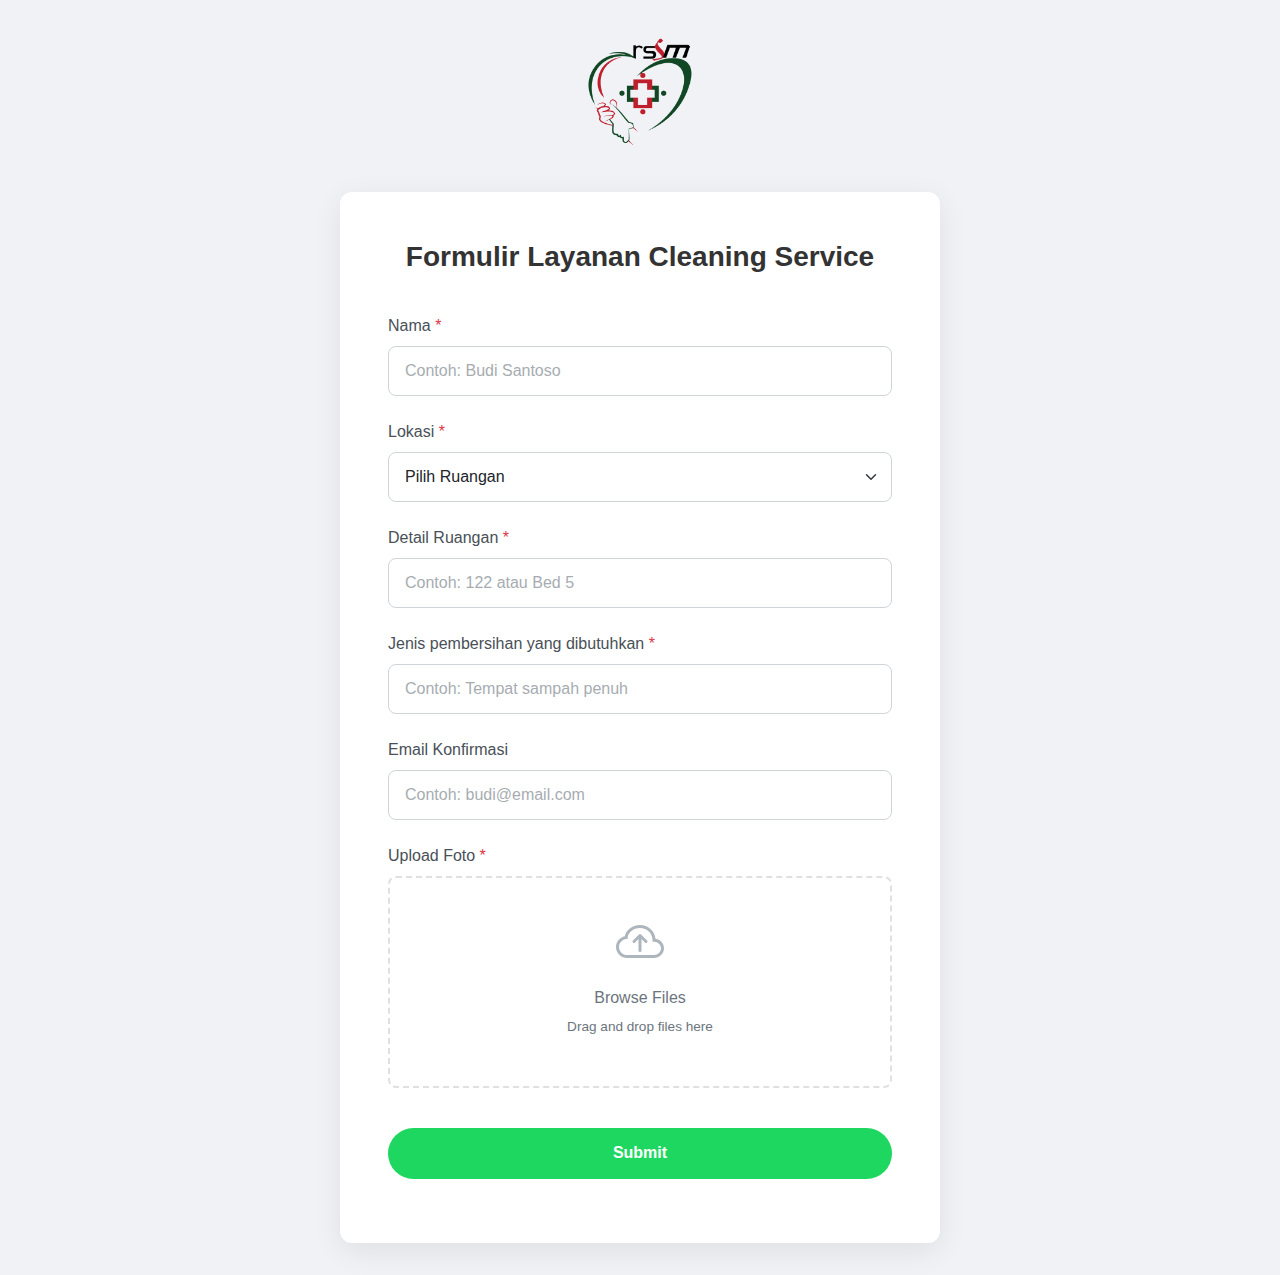
<file: index.html>
<!DOCTYPE html>
<html lang="id">
<head>
    <meta charset="UTF-8">
    
    <!-- [PERBAIKAN UTAMA] Menambahkan meta tag viewport agar halaman responsif di mobile -->
    <meta name="viewport" content="width=device-width, initial-scale=1.0">
    
    <title>Formulir Permintaan Cleaning Service</title>
    
    <link href="https://cdn.jsdelivr.net/npm/bootstrap@5.3.3/dist/css/bootstrap.min.css" rel="stylesheet" xintegrity="sha384-QWTKZyjpPEjISv5WaRU9OFeRpok6YctnYmDr5pNlyT2bRjXh0JMhjY6hW+ALEwIH" crossorigin="anonymous">
    
    <link rel="stylesheet" href="form-style.css?v=1.2">
</head>
<body>

    <div class="main-wrapper">
        <div class="logo-container">
            <img src="rssmLogo.png" alt="Logo RSSM">
        </div>

        <div class="form-container">
            <h1>Formulir Layanan Cleaning Service</h1>
            
            <form id="laporan-form">
                
                <div class="form-group">
                    <label for="nama-pelapor" class="form-label">Nama <span class="text-danger">*</span></label>
                    <input type="text" class="form-control" id="nama-pelapor" name="namaPelapor" placeholder="Contoh: Budi Santoso" required>
                </div>

                <div class="form-group">
                    <label for="lokasi" class="form-label">Lokasi <span class="text-danger">*</span></label>
                    <select class="form-select" id="lokasi" name="lokasi" required>
                        <option selected disabled value="">Pilih Ruangan</option>
                        <option value="Instalasi Radiologi">Instalasi Radiologi</option>
                        <option value="Laboratorium Patologi Analogi">Laboratorium Patologi Analogi</option>
                        <option value="Laboratorium Induk">Laboratorium Induk</option>
                        <option value="Instalasi Mawar">Instalasi Mawar</option>
                        <option value="Bank Darah">Bank Darah</option>
                        <option value="IKF">IKF</option>
                        <option value="Instalasi Gizi">Instalasi Gizi</option>
                        <option value="Hemodialisa">Hemodialisa</option>
                        <option value="Rekam Medik">Rekam Medik</option>
                        <option value="R. Administrasi Wijaya Kusuma">R. Administrasi Wijaya Kusuma</option>
                        <option value="Rehabilitasi Medik">Rehabilitasi Medik</option>
                        <option value="Wijaya Kusuma (A)">Wijaya Kusuma (A)</option>
                        <option value="Wijaya Kusuma (B)">Wijaya Kusuma (B)</option>
                        <option value="Wijaya Kusuma (C)">Wijaya Kusuma (C)</option>
                        <option value="Wijaya Kusuma (D)">Wijaya Kusuma (D)</option>
                        <option value="Wijaya Kusuma (E)">Wijaya Kusuma (E)</option>
                        <option value="Unit Stroke">Unit Stroke</option>
                        <option value="Komite Keperawatan">Komite Keperawatan</option>
                        <option value="IPMS">IPMS</option>
                        <option value="IRNA WK F (Jiwa)">IRNA WK F (Jiwa)</option>
                        <option value="Instalasi Merpati A">Instalasi Merpati A</option>
                        <option value="Instalasi Merpati B">Instalasi Merpati B</option>
                        <option value="Instalasi Merpati C">Instalasi Merpati C</option>
                        <option value="Instalasi Merpati D">Instalasi Merpati D</option>
                        <option value="Instalasi Merpati E">Instalasi Merpati E</option>
                        <option value="Instalasi Merpati F">Instalasi Merpati F</option>
                        <option value="Endoskopi">Endoskopi</option>
                        <option value="Poli Spesialis">Poli Spesialis</option>
                        <option value="Sekretariat Merpati">Sekretariat Merpati</option>
                        <option value="Klinik Asih/ BKIA">Klinik Asih/ BKIA</option>
                        <option value="Klinik Kulit dan Kelamin">Klinik Kulit dan Kelamin</option>
                        <option value="Klinik Orthopaedi">Klinik Orthopaedi</option>
                        <option value="Klinik Mata">Klinik Mata</option>
                        <option value="Klinik KB">Klinik KB</option>
                        <option value="Klinik Kebidanan dan Kandungan">Klinik Kebidanan dan Kandungan</option>
                        <option value="Klinik Karyawan">Klinik Karyawan</option>
                        <option value="Klinik Urologi">Klinik Urologi</option>
                        <option value="Klinik Gigi dan Mulut">Klinik Gigi dan Mulut</option>
                        <option value="General Check Up">General Check Up</option>
                        <option value="Klinik Jiwa">Klinik Jiwa</option>
                        <option value="Klinik Bedah Plastik">Klinik Bedah Plastik</option>
                        <option value="Klinik Nyeri">Klinik Nyeri</option>
                        <option value="Klinik Bedah Umum">Klinik Bedah Umum</option>
                        <option value="ESWL, PTRM">ESWL, PTRM</option>
                        <option value="Poli VCT">Poli VCT</option>
                        <option value="Klinik Bedah Syaraf">Klinik Bedah Syaraf</option>
                        <option value="Poli Paru">Poli Paru</option>
                        <option value="Klinik Syaraf">Klinik Syaraf</option>
                        <option value="Poli Jantung">Poli Jantung</option>
                        <option value="Poli Tumbang">Poli Tumbang</option>
                        <option value="Poli Anak">Poli Anak</option>
                        <option value="Poli THT">Poli THT</option>
                        <option value="Klinik Dalam">Klinik Dalam</option>
                        <option value="ITISI">ITISI</option>
                        <option value="UGD">UGD</option>
                        <option value="OK IBS">OK IBS</option>
                        <option value="Perawatan Intensif-RR">Perawatan Intensif-RR</option>
                        <option value="CATHLAB">CATHLAB</option>
                        <option value="PONEK">PONEK</option>
                        <option value="HCU">HCU</option>
                        <option value="KOMITE MEDIK">KOMITE MEDIK</option>
                        <option value="PPI">PPI</option>
                        <option value="ICU">ICU</option>
                        <option value="ICCU">ICCU</option>
                        <option value="Anestesi">Anestesi</option>
                        <option value="KAMAR OPERASI LT7">KAMAR OPERASI LT7</option>
                        <option value="KAMAR OPERASI LT8">KAMAR OPERASI LT8</option>
                        <option value="Bid PPE">Bid PPE</option>
                        <option value="Bidang Keuangan dan Akuntansi">Bidang Keuangan dan Akuntansi</option>
                        <option value="IKPK">IKPK</option>
                        <option value="Kepegawaian">Kepegawaian</option>
                        <option value="Bagian Umum">Bagian Umum</option>
                        <option value="Tata Usaha">Tata Usaha</option>
                        <option value="Bid Diklit">Bid Diklit</option>
                        <option value="Pelayanan dan Keperawatan">Pelayanan dan Keperawatan</option>
                        <option value="Bid Penunjang Medik">Bid Penunjang Medik</option>
                        <option value="IPL">IPL</option>
                        <option value="IPAM dan Elektronik">IPAM dan Elektronik</option>
                        <option value="Instalasi Pengadaan Barang dan Jasa (IPBJ)">Instalasi Pengadaan Barang dan Jasa (IPBJ)</option>
                        <option value="PICU">PICU</option>
                        <option value="NICU">NICU</option>
                        <option value="IRNA Melati">IRNA Melati</option>
                        <option value="ISS">ISS</option>
                        <option value="Inst. Farmasi">Inst. Farmasi</option>
                        <option value="IHPK">IHPK</option>
                        <option value="Nakesla">Nakesla</option>
                        <option value="Komite K3 RS">Komite K3 RS</option>
                    </select>
                </div>

                <div class="form-group">
                    <label for="detail-ruangan" class="form-label">Detail Ruangan <span class="text-danger">*</span></label>
                    <input type="text" class="form-control" id="detail-ruangan" name="detailRuangan" placeholder="Contoh: 122 atau Bed 5" required>
                </div>

                <div class="form-group">
                    <label for="jenis-pembersihan" class="form-label">Jenis pembersihan yang dibutuhkan <span class="text-danger">*</span></label>
                    <input type="text" class="form-control" id="jenis-pembersihan" name="jenisPembersihan" placeholder="Contoh: Tempat sampah penuh" required>
                </div>
                
                <div class="form-group">
                    <label for="email-konfirmasi" class="form-label">Email Konfirmasi</label>
                    <input type="email" class="form-control" id="email-konfirmasi" name="emailKonfirmasi" placeholder="Contoh: budi@email.com">
                </div>

                <div class="form-group">
                    <label class="form-label">Upload Foto <span class="text-danger">*</span></label>
                    <div class="file-upload-wrapper" id="file-upload-area">
                        <input type="file" id="upload-foto" name="uploadFoto" accept="image/*" required>
                        <div id="file-upload-default-text">
                            <div class="file-upload-icon">
                                <svg xmlns="http://www.w3.org/2000/svg" width="48" height="48" fill="currentColor" class="bi bi-cloud-arrow-up" viewBox="0 0 16 16">
                                    <path fill-rule="evenodd" d="M7.646 5.146a.5.5 0 0 1 .708 0l2 2a.5.5 0 0 1-.708.708L8.5 6.707V10.5a.5.5 0 0 1-1 0V6.707L6.354 7.854a.5.5 0 1 1-.708-.708z"/>
                                    <path d="M4.406 3.342A5.53 5.53 0 0 1 8 2c2.69 0 4.923 2 5.166 4.579C14.758 6.804 16 8.137 16 9.773 16 11.569 14.502 13 12.687 13H3.781C1.708 13 0 11.366 0 9.318c0-1.763 1.266-3.223 2.942-3.593.143-.863.698-1.723 1.464-2.383m.653.757c-.757.653-1.153 1.44-1.153 2.056v.448l-.445.049C2.064 6.805 1 7.952 1 9.318 1 10.785 2.23 12 3.781 12h8.906C13.98 12 15 10.988 15 9.773c0-1.216-1.02-2.228-2.313-2.228h-.5v-.5C12.188 4.825 10.328 3 8 3a4.53 4.53 0 0 0-2.941 1.1z"/>
                                </svg>
                            </div>
                            <div class="file-upload-text">
                                <p>Browse Files</p>
                                <span>Drag and drop files here</span>
                            </div>
                        </div>
                        <div id="file-name-display"></div>
                    </div>
                </div>

                <div class="text-center">
                    <button type="submit" class="btn btn-primary btn-submit">Submit</button>
                </div>
                
                <div id="form-status" class="text-center mt-3"></div>
            </form>
        </div>
    </div>
    
    <script src="https://cdn.jsdelivr.net/npm/bootstrap@5.3.3/dist/js/bootstrap.bundle.min.js" xintegrity="sha384-YvpcrYf0tY3lHB60NNkmXc5s9fDVZLESaAA55NDzOxhy9GkcIdslK1eN7N6jIeHz" crossorigin="anonymous"></script>

    <script src="form-script.js?v=1.1"></script>
</body>
</html>
</file>
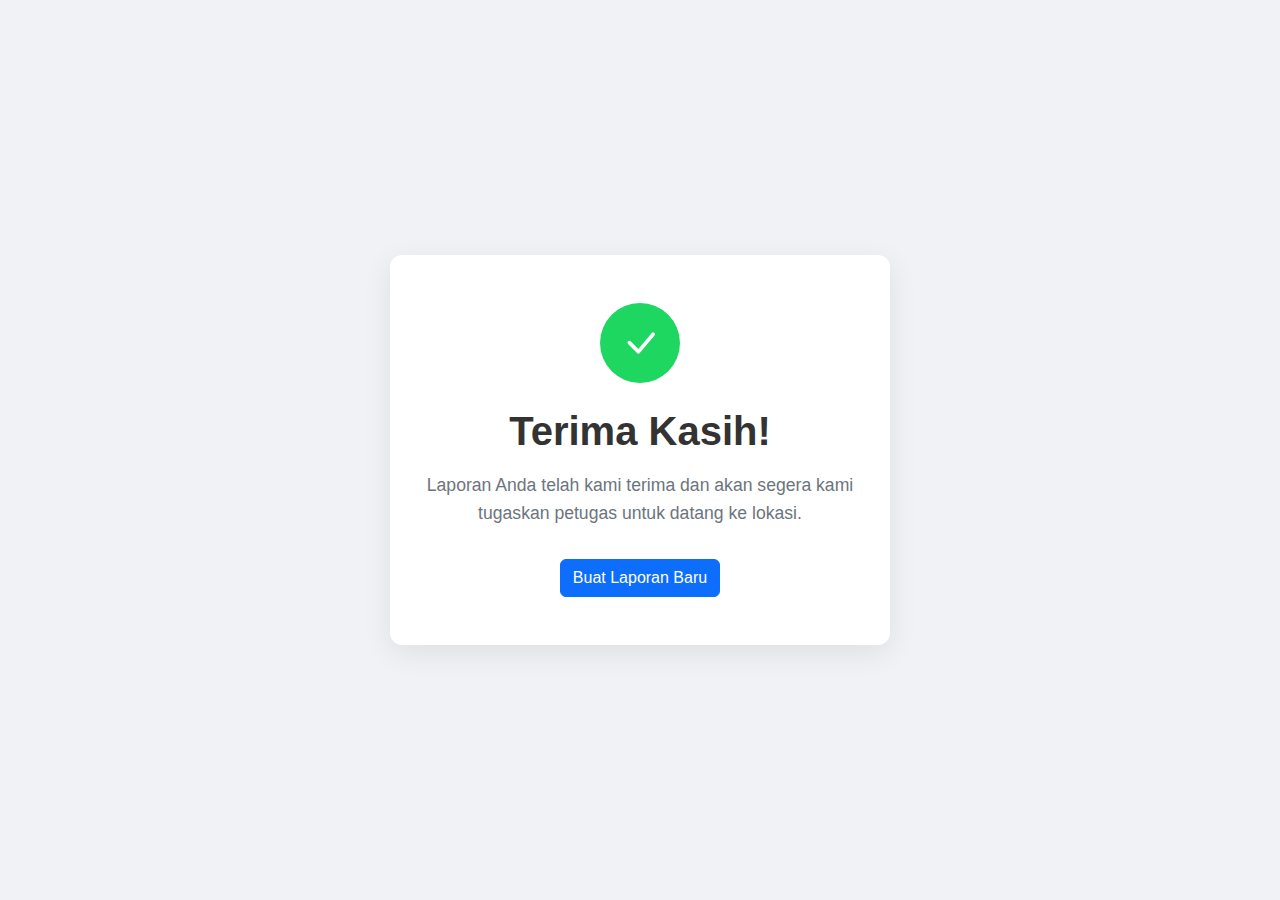
<file: thankyou.html>
<!DOCTYPE html>
<html lang="id">
<head>
    <meta charset="UTF-8">
    <meta name="viewport" content="width=device-width, initial-scale=1.0">
    <title>Laporan Diterima - Cleaning Service</title>

    <link href="https://cdn.jsdelivr.net/npm/bootstrap@5.3.3/dist/css/bootstrap.min.css" rel="stylesheet" integrity="sha384-QWTKZyjpPEjISv5WaRU9OFeRpok6YctnYmDr5pNlyT2bRjXh0JMhjY6hW+ALEwIH" crossorigin="anonymous">

    <link rel="stylesheet" href="form-style.css">
</head>
<body class="body-centered">

    <div class="thank-you-container">
        <div class="icon-wrapper">
            <svg xmlns="http://www.w3.org/2000/svg" width="16" height="16" fill="currentColor" class="bi bi-check-lg" viewBox="0 0 16 16">
                <path d="M12.736 3.97a.733.733 0 0 1 1.047 0c.286.289.29.756.01 1.05L7.88 12.01a.733.733 0 0 1-1.065.02L3.217 8.384a.757.757 0 0 1 0-1.06.733.733 0 0 1 1.047 0l3.052 3.093 5.4-6.425a.247.247 0 0 1 .02-.022z"/>
            </svg>
        </div>
        <h1>Terima Kasih!</h1>
        <p>Laporan Anda telah kami terima dan akan segera kami tugaskan petugas untuk datang ke lokasi.</p>
        <a href="index.html" class="btn btn-primary">Buat Laporan Baru</a>
    </div>

</body>
</html>
</file>
<file: form-style.css>
body {
    background-color: #f0f2f5; /* Warna latar belakang abu-abu keunguan yang lembut */
    font-family: -apple-system, BlinkMacSystemFont, 'Segoe UI', Roboto, Oxygen, Ubuntu, Cantarell, 'Open Sans', 'Helvetica Neue', sans-serif;
    display: flex;
    justify-content: center;
    align-items: center;
    min-height: 100vh;
    padding: 2rem 0;
}

.main-wrapper {
    width: 100%;
    max-width: 600px; /* Lebar maksimal container form */
}

.logo-container {
    text-align: center;
    margin-bottom: 2.5rem; /* Jarak antara logo dan form */
}

.logo-container img {
    max-width: 120px; /* Ukuran logo */
    height: auto;
}

.form-container {
    background-color: #ffffff;
    padding: 3rem; /* Padding lebih besar di dalam form */
    border-radius: 12px;
    box-shadow: 0 8px 30px rgba(0, 0, 0, 0.08);
}

.form-container h1 {
    text-align: center;
    font-size: 1.75rem;
    font-weight: 600;
    color: #333;
    margin-bottom: 2.5rem;
}

.form-group {
    margin-bottom: 1.5rem; /* Jarak antar field */
}

.form-label {
    font-weight: 500;
    color: #495057;
    margin-bottom: 0.5rem;
}

.form-control, .form-select {
    border-radius: 8px; /* Sudut lebih tumpul */
    padding: 0.75rem 1rem;
    border: 1px solid #ced4da;
}

.form-control:focus, .form-select:focus {
    border-color: #86b7fe;
    box-shadow: 0 0 0 0.25rem rgba(13, 110, 253, 0.25);
}

/* Kustomisasi area upload file */
.file-upload-wrapper {
    position: relative;
    border: 2px dashed #e0e0e0;
    border-radius: 8px;
    padding: 2rem;
    text-align: center;
    cursor: pointer;
    transition: border-color 0.3s ease;
}

.file-upload-wrapper:hover {
    border-color: #0d6efd; /* Warna biru saat hover */
}

.file-upload-wrapper input[type="file"] {
    position: absolute;
    width: 100%;
    height: 100%;
    top: 0;
    left: 0;
    opacity: 0;
    cursor: pointer;
}

.file-upload-icon {
    font-size: 2.5rem;
    color: #adb5bd;
    margin-bottom: 1rem;
}

.file-upload-text {
    color: #6c757d;
}

.file-upload-text p {
    margin-bottom: 0.25rem;
    font-weight: 500;
}

.file-upload-text span {
    font-size: 0.85rem;
}

/* Tombol Submit */
.btn-submit {
    background-color: #1ed760; /* Warna hijau dari contoh */
    border: none;
    border-radius: 50px; /* Tombol sangat tumpul */
    padding: 0.85rem 2rem;
    font-weight: bold;
    font-size: 1rem;
    width: 100%;
    margin-top: 1rem;
    transition: background-color 0.3s ease;
}

.btn-submit:hover {
    background-color: #1ac858;
}

#file-name-display { /* Style untuk nama file yang diupload */
    margin-top: 1rem;
    font-style: italic;
    color: #0d6efd;
    font-weight: 500;
}
/* ========================================= */
/* == STYLE UNTUK HALAMAN TERIMA KASIH    == */
/* ========================================= */

/* Kelas khusus untuk body halaman yang kontennya di tengah */
.body-centered {
    display: flex;
    justify-content: center;
    align-items: center;
    height: 100vh;
    background-color: #f0f2f5; /* Anda bisa sesuaikan warnanya agar sama dengan body utama jika perlu */
}

/* Kontainer untuk kotak "Terima Kasih" */
.thank-you-container {
    background-color: #ffffff;
    padding: 3rem 2rem;
    border-radius: 12px;
    box-shadow: 0 8px 30px rgba(0, 0, 0, 0.08);
    max-width: 500px;
    width: 100%;
    text-align: center;
}

/* Lingkaran hijau untuk ikon centang */
.thank-you-container .icon-wrapper {
    width: 80px;
    height: 80px;
    margin: 0 auto 1.5rem auto;
    background-color: #1ed760; /* Warna hijau */
    border-radius: 50%;
    display: flex;
    justify-content: center;
    align-items: center;
}

.thank-you-container .icon-wrapper svg {
    color: white;
    width: 40px;
    height: 40px;
}

/* Styling teks di dalam kotak "Terima Kasih" */
.thank-you-container h1 {
    font-weight: 600;
    color: #333;
    margin-bottom: 1rem;
}

.thank-you-container p {
    color: #6c757d;
    font-size: 1.1rem;
    line-height: 1.6;
    margin-bottom: 2rem;
}
/* ====================================================== */
/* == STYLE TAMBAHAN UNTUK MEMBUAT PLACEHOLDER PUDAR == */
/* ====================================================== */

.form-control::placeholder {
    color: #6c757d; /* Warna abu-abu standar Bootstrap */
    opacity: 0.6;   /* Kunci utama: membuatnya sedikit transparan */
}

/* Kode di bawah ini untuk memastikan gaya diterapkan di browser lama */
.form-control::-webkit-input-placeholder {
    color: #6c757d;
    opacity: 0.6;
}

.form-control::-moz-placeholder {
    color: #6c757d;
    opacity: 0.6;
}

.form-control:-ms-input-placeholder {
    color: #6c757d;
    opacity: 0.6;
}

.form-control::-ms-input-placeholder {
    color: #6c757d;
    opacity: 0.6;
}
/* ========================================= */
/* == STYLE UNTUK MEMBUAT FOOTER MENEMPEL == */
/* ========================================= */

body {
    display: flex;
    flex-direction: column;
    min-height: 100vh; /* Membuat body setidaknya setinggi layar */
}

main.container {
    flex-grow: 1; /* Membuat konten utama mengisi ruang kosong, mendorong footer ke bawah */
}
/* ... (semua kode CSS Anda yang sudah ada sebelumnya) ... */

/* ========================================= */
/* == STYLE UNTUK MEMBUAT FOOTER MENEMPEL == */
/* ========================================= */

body {
    display: flex;
    flex-direction: column;
    min-height: 100vh; /* Membuat body setidaknya setinggi layar */
}

main.container {
    flex-grow: 1; /* Membuat konten utama mengisi ruang kosong, mendorong footer ke bawah */
}

/* ========================================= */
/* == [TAMBAHAN] ANIMASI UNTUK VALIDASI   == */
/* ========================================= */

.shake-animation {
    animation: shake 0.5s;
}

@keyframes shake {
    10%, 90% { transform: translateX(-5px); }
    20%, 80% { transform: translateX(5px); }
    30%, 50%, 70% { transform: translateX(-3px); }
    40%, 60% { transform: translateX(3px); }
}

/* ========================================= */
/* == [TAMBAHAN] Tampilan Mobile Responsif == */
/* ========================================= */

@media (max-width: 576px) {
    body {
        padding: 1rem 0; /* Mengurangi padding body di mobile */
    }

    .form-container {
        padding: 1.5rem; /* Mengurangi padding di dalam form agar lebih lega */
    }

    .form-container h1 {
        font-size: 1.5rem; /* Ukuran judul lebih kecil di mobile */
        margin-bottom: 2rem;
    }

    .file-upload-wrapper {
        padding: 1.5rem; /* Padding lebih kecil di area upload */
    }
}
</file>
